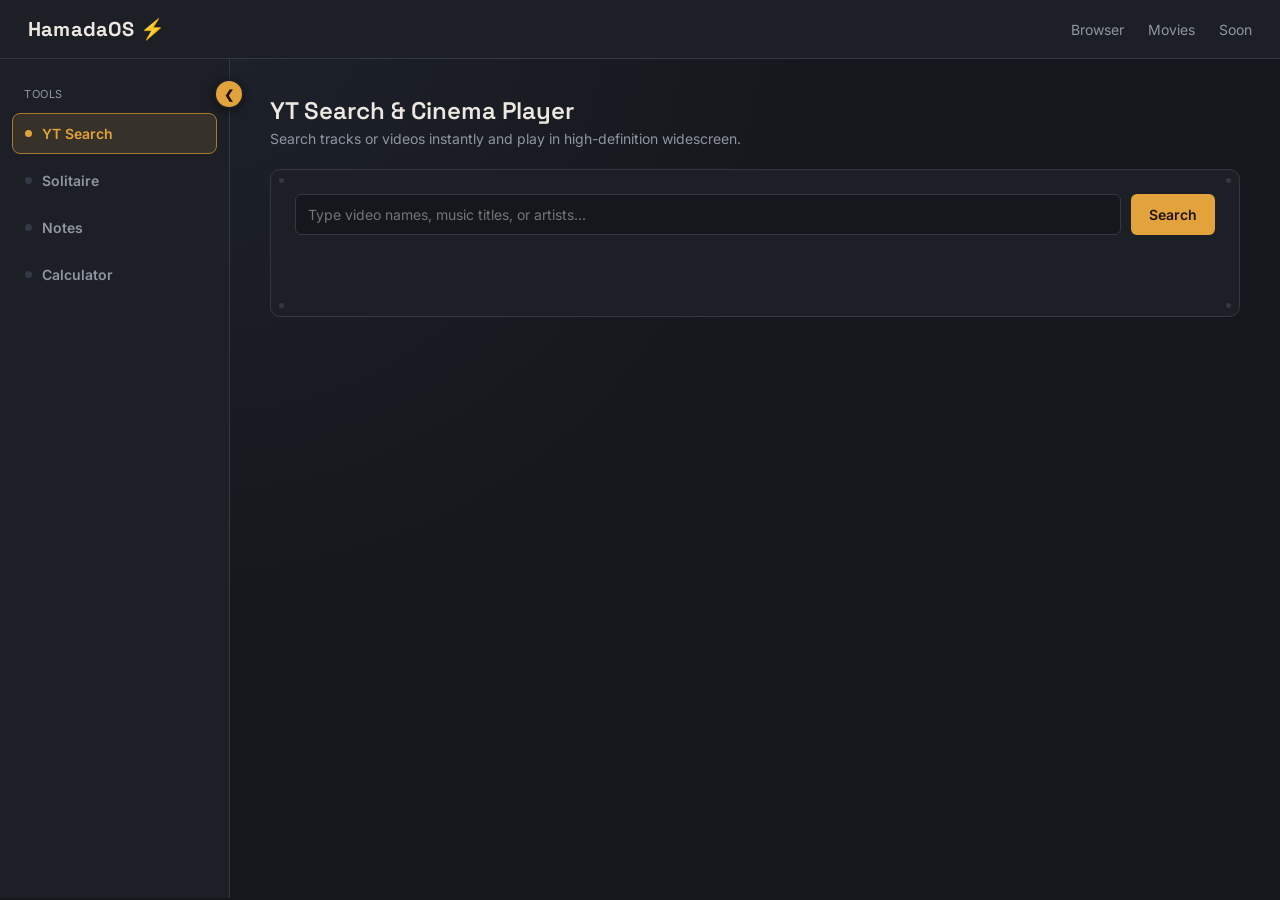
<file: index.html>
<!DOCTYPE html>
<html lang="en" dir="ltr">
<head>
  <meta charset="UTF-8">
  <meta name="viewport" content="width=device-width, initial-scale=1.0">
  <title>⚡HamadaOS⚡ — Personal Control Center</title>
  <link rel="icon" type="image/svg+xml" href="data:image/svg+xml,<svg xmlns='http://www.w3.org/2000/svg' viewBox='0 0 64 64'><rect x='2' y='2' width='60' height='60' rx='16' fill='%23121212' stroke='%23e2a33d' stroke-width='2.5'/><circle cx='32' cy='32' r='22' fill='%23e2a33d'/><rect x='16' y='23' width='13' height='10' rx='2' fill='%23121212' stroke='%23fff' stroke-width='1.2'/><rect x='35' y='23' width='13' height='10' rx='2' fill='%23121212' stroke='%23fff' stroke-width='1.2'/><line x1='29' y1='27' x2='35' y2='27' stroke='%23fff' stroke-width='1.5'/><circle cx='22.5' cy='28' r='2' fill='%23e2a33d'/><circle cx='23.2' cy='27.3' r='0.7' fill='%23fff'/><path d='M38 28 Q41.5 24 45 28' stroke='%23e2a33d' stroke-width='2' stroke-linecap='round' fill='none'/><path d='M24 41 Q32 47 40 40' stroke='%23121212' stroke-width='2.5' stroke-linecap='round' fill='none'/></svg>">
  <link rel="preconnect" href="https://fonts.googleapis.com">
  <link rel="preconnect" href="https://fonts.gstatic.com" crossorigin>
  <link href="https://fonts.googleapis.com/css2?family=Space+Grotesk:wght@500;600;700&family=Inter:wght@400;500;600&display=swap" rel="stylesheet">
  <link rel="stylesheet" href="css/style.css">
</head>
<body>

<header class="site-header">
  <div class="logo"><a href="#">HamadaOS <span style="color: #e2a33d;">⚡</span></a></div>
  <nav class="navbar">
    <ul class="nav-links">
      <li><a href="./browser">Browser</a></li>
      <li><a href="https://flystream.net/">Movies</a></li>
      <li><a href="#">Soon</a></li>
    </ul>
  </nav>
</header>

<div class="app">
  <!-- SIDEBAR NAVIGATION (WITH TOGGLE BUTTON) -->
  <aside class="rail" id="appRail">
    <button class="rail-toggle-btn" id="railToggleBtn" title="Toggle Sidebar">❮</button>
    <div class="rail-label">TOOLS</div>
    <button class="tool-switch active" data-panel="yt-search"><span class="dot"></span>YT Search</button>
    <button class="tool-switch" data-panel="solitaire"><span class="dot"></span>Solitaire</button>
    <button class="tool-switch" data-panel="notes"><span class="dot"></span>Notes</button>
    <button class="tool-switch" data-panel="calc"><span class="dot"></span>Calculator</button>
  </aside>

  <!-- MAIN PANELS -->
  <main class="main">
    
    <!-- 1. YT SEARCH & BIG PLAYER PANEL -->
    <section class="panel active" id="panel-yt-search">
      <div class="panel-header">
        <h1>YT Search & Cinema Player</h1>
        <p>Search tracks or videos instantly and play in high-definition widescreen.</p>
      </div>
      <div class="instrument">
        <div class="rivet-tl"></div><div class="rivet-tr"></div><div class="rivet-bl"></div><div class="rivet-br"></div>
        
        <!-- Big Widescreen Player Container -->
        <div id="custom-yt-main-player" class="video-container" style="display: none; margin-bottom: 24px; border: 1px solid var(--accent-dim); box-shadow: 0 8px 24px rgba(0,0,0,0.5);"></div>

        <div class="movie-controls" style="margin-bottom: 24px;">
          <input type="text" id="custom-yt-query" placeholder="Type video names, music titles, or artists...">
          <button type="button" id="search-yt-btn">Search</button>
        </div>

        <div id="custom-yt-status" style="text-align: center; color: #888; font-size: 0.9rem; margin-bottom: 16px; min-height: 1.2em;"></div>

        <div id="custom-yt-results" style="display: grid; grid-template-columns: repeat(auto-fill, minmax(230px, 1fr)); gap: 18px; width: 100%;"></div>
      </div>
    </section>  
    
    <!-- 2. CALCULATOR -->
    <section class="panel" id="panel-calc">
      <div class="panel-header">
        <h1>Calculator</h1>
        <p>Quick arithmetic — click or type.</p>
      </div>
      <div class="instrument">
        <div class="rivet-tl"></div><div class="rivet-tr"></div><div class="rivet-bl"></div><div class="rivet-br"></div>
        <div class="calc-display" id="calcDisplay">0</div>
        <div class="calc-grid">
          <button class="clear" data-calc-action="clear">C</button>
          <button class="op" data-calc-input="(">(</button>
          <button class="op" data-calc-input=")">)</button>
          <button class="op" data-calc-input="/">÷</button>

          <button data-calc-input="7">7</button>
          <button data-calc-input="8">8</button>
          <button data-calc-input="9">9</button>
          <button class="op" data-calc-input="*">×</button>

          <button data-calc-input="4">4</button>
          <button data-calc-input="5">5</button>
          <button data-calc-input="6">6</button>
          <button class="op" data-calc-input="-">−</button>

          <button data-calc-input="1">1</button>
          <button data-calc-input="2">2</button>
          <button data-calc-input="3">3</button>
          <button class="op" data-calc-input="+">+</button>

          <button class="zero" data-calc-input="0">0</button>
          <button data-calc-input=".">.</button>
          <button class="equals" data-calc-action="equals">=</button>
        </div>
      </div>
    </section>

    <!-- 3. NOTES -->
    <section class="panel" id="panel-notes">
      <div class="panel-header">
        <h1>Notes</h1>
        <p>Saved automatically in this browser as you type.</p>
      </div>
      <div class="instrument">
        <div class="rivet-tl"></div><div class="rivet-tr"></div><div class="rivet-bl"></div><div class="rivet-br"></div>
        <textarea id="notesArea" placeholder="Write anything..."></textarea>
        <div class="notes-status" id="notesStatus">All changes saved</div>
      </div>
    </section>
    
    <!-- 4. SPIDER SOLITAIRE PANEL -->
    <section class="panel" id="panel-solitaire">
      <div class="panel-header">
        <h1>Spider Solitaire</h1>
        <p>Play an unblocked round of classic Spider Solitaire.</p>
      </div>
      <div class="instrument" style="display: flex; justify-content: center; align-items: center; min-height: 250px;">
        <div class="rivet-tl"></div><div class="rivet-tr"></div><div class="rivet-bl"></div><div class="rivet-br"></div>
        <a href="https://htmlpreview.github.io/?https://github.com/lrusso/Spider/blob/master/Spider.htm" 
           target="_blank" 
           rel="noopener noreferrer" 
           style="display: inline-flex; align-items: center; justify-content: center; background-color: #0b6623; color: white; text-decoration: none; font-size: 1.1rem; font-weight: bold; padding: 16px 32px; border: 2px solid #053b14; border-radius: 4px; box-shadow: inset 0 1px 0 rgba(255,255,255,0.2), 0 4px 8px rgba(0,0,0,0.3); cursor: pointer; font-family: inherit;">
           <span style="margin-right: 10px; font-size: 1.4rem; line-height: 1;">♠</span> 
           Launch Game in New Tab
        </a>
      </div>
    </section>

  </main>
</div>

<script src="js/script.js"></script>
</body>
</html>
</file>
<file: css/style.css>
:root {
  --bg: #15171c;
  --surface: #1c1f26;
  --surface-raised: #22262f;
  --line: #33384433;
  --line-solid: #333844;
  --text: #ece8e1;
  --text-dim: #9096a1;
  --accent: #e2a33d;
  --accent-dim: #a97a2d;
  --accent-soft: #e2a33d22;
  --done: #6fae7f;
  --danger: #d16b6b;
  --font-display: 'Space Grotesk', sans-serif;
  --font-body: 'Inter', sans-serif;
}

* {
  margin: 0;
  padding: 0;
  box-sizing: border-box;
}

html, body {
  height: 100%;
}

body {
  font-family: var(--font-body);
  background:
    radial-gradient(circle at 15% 0%, #1e222b 0%, var(--bg) 45%),
    var(--bg);
  color: var(--text);
  min-height: 100vh;
  overflow-x: hidden;
}

a {
  color: inherit;
}

/* ---------- Top brand bar ---------- */
.site-header {
  display: flex;
  justify-content: space-between;
  align-items: center;
  padding: 16px 28px;
  background: var(--surface);
  border-bottom: 1px solid var(--line-solid);
  position: relative;
  z-index: 30;
}

.logo a {
  font-family: var(--font-display);
  font-size: 20px;
  font-weight: 700;
  text-decoration: none;
  letter-spacing: 0.2px;
}

.nav-links {
  display: flex;
  list-style: none;
  gap: 24px;
}

.nav-links a {
  text-decoration: none;
  font-size: 14px;
  color: var(--text-dim);
  transition: color .2s ease;
}

.nav-links a:hover {
  color: var(--accent);
}

/* ---------- App shell ---------- */
.app {
  display: flex;
  min-height: calc(100vh - 61px);
  position: relative;
  width: 100%;
}

/* ---------- Tool rail (Collapsible Sidebar) ---------- */
.rail {
  width: 230px;
  flex-shrink: 0;
  background: var(--surface);
  border-right: 1px solid var(--line-solid);
  padding: 24px 12px;
  transition: transform 0.3s cubic-bezier(0.4, 0, 0.2, 1), margin-left 0.3s cubic-bezier(0.4, 0, 0.2, 1);
  position: relative;
  z-index: 20;
}

/* Collapsed State */
.rail.collapsed {
  margin-left: -230px;
}

.rail-toggle-btn {
  position: absolute;
  top: 20px;
  right: -15px;
  width: 30px;
  height: 30px;
  border-radius: 50%;
  background: var(--accent);
  color: #20140a;
  border: 2px solid var(--surface);
  display: flex;
  align-items: center;
  justify-content: center;
  cursor: pointer;
  font-weight: bold;
  font-size: 12px;
  z-index: 25;
  box-shadow: 0 2px 10px rgba(0,0,0,0.5);
  transition: transform 0.3s ease, background 0.2s ease;
  padding: 0;
}

.rail-toggle-btn:hover {
  background: #f0b24d;
}

.rail.collapsed .rail-toggle-btn {
  right: -38px;
  transform: rotate(180deg);
}

.rail-label {
  font-size: 11px;
  color: var(--text-dim);
  padding: 4px 12px 12px;
  letter-spacing: 0.5px;
}

.tool-switch {
  display: flex;
  align-items: center;
  gap: 10px;
  width: 100%;
  padding: 11px 12px;
  margin-bottom: 6px;
  background: transparent;
  border: 1px solid transparent;
  border-radius: 8px;
  color: var(--text-dim);
  font-family: var(--font-body);
  font-size: 14px;
  cursor: pointer;
  text-align: left;
  transition: background .15s ease, color .15s ease, border-color .15s ease;
}

.tool-switch .dot {
  width: 7px;
  height: 7px;
  border-radius: 50%;
  background: var(--line-solid);
  flex-shrink: 0;
  transition: background .15s ease;
}

.tool-switch:hover {
  background: var(--surface-raised);
  color: var(--text);
}

.tool-switch.active {
  background: var(--accent-soft);
  border-color: var(--accent-dim);
  color: var(--accent);
}

.tool-switch.active .dot {
  background: var(--accent);
}

/* ---------- Main panel ---------- */
.main {
  flex: 1;
  padding: 36px 40px;
  width: 100%;
  transition: padding 0.3s ease;
}

.panel {
  display: none;
  max-width: 1100px; /* Expanded for wide cinema layout */
  width: 100%;
  margin: 0 auto;
}

.panel.active {
  display: block;
}

.panel-header {
  margin-bottom: 22px;
}

.panel-header h1 {
  font-family: var(--font-display);
  font-size: 24px;
  font-weight: 600;
}

.panel-header p {
  color: var(--text-dim);
  font-size: 14px;
  margin-top: 4px;
}

.instrument {
  position: relative;
  background: var(--surface);
  border: 1px solid var(--line-solid);
  border-radius: 10px;
  padding: 24px;
}

.instrument .rivet-tl { top: 8px; left: 8px; position: absolute; width: 5px; height: 5px; border-radius: 50%; background: var(--line-solid); }
.instrument .rivet-tr { top: 8px; right: 8px; position: absolute; width: 5px; height: 5px; border-radius: 50%; background: var(--line-solid); }
.instrument .rivet-bl { bottom: 8px; left: 8px; position: absolute; width: 5px; height: 5px; border-radius: 50%; background: var(--line-solid); }
.instrument .rivet-br { bottom: 8px; right: 8px; position: absolute; width: 5px; height: 5px; border-radius: 50%; background: var(--line-solid); }

input[type="text"], input[type="number"], select, textarea {
  width: 100%;
  padding: 11px 12px;
  border-radius: 6px;
  border: 1px solid var(--line-solid);
  background: var(--bg);
  color: var(--text);
  font-family: var(--font-body);
  font-size: 14px;
}

input:focus, select:focus, textarea:focus {
  outline: 2px solid var(--accent-dim);
  outline-offset: 1px;
}

button {
  padding: 11px 18px;
  border-radius: 6px;
  border: none;
  background: var(--accent);
  color: #20140a;
  font-family: var(--font-body);
  font-weight: 600;
  font-size: 14px;
  cursor: pointer;
  transition: filter .15s ease;
}

button:hover {
  filter: brightness(1.08);
}

/* ---------- Video Player Container ---------- */
.video-container {
  position: relative;
  padding-bottom: 56.25%; /* 16:9 Aspect Ratio */
  height: 0;
  overflow: hidden;
  border-radius: 8px;
  background: #000;
}

.video-container iframe {
  position: absolute;
  top: 0;
  left: 0;
  width: 100%;
  height: 100%;
  border: 0;
}

/* ---------- Movies Player Search & Results ---------- */
.movie-controls {
  display: flex;
  gap: 10px;
  margin-bottom: 12px;
}

.movie-controls input { flex: 3; }
.movie-controls select { flex: 1.2; }

.search-results-grid {
  display: grid;
  grid-template-columns: repeat(auto-fill, minmax(130px, 1fr));
  gap: 12px;
  max-height: 280px;
  overflow-y: auto;
  margin-bottom: 16px;
  padding-right: 4px;
}

.movie-card {
  background: var(--surface-raised);
  border: 1px solid var(--line-solid);
  border-radius: 6px;
  overflow: hidden;
  cursor: pointer;
  text-align: center;
  transition: transform 0.15s ease, border-color 0.15s ease;
}

.movie-card:hover {
  transform: translateY(-3px);
  border-color: var(--accent);
}

.movie-card img {
  width: 100%;
  height: 160px;
  object-fit: cover;
  display: block;
}

.movie-card-title {
  font-size: 11px;
  font-weight: 600;
  padding: 6px 4px;
  white-space: nowrap;
  overflow: hidden;
  text-overflow: ellipsis;
}

.tv-controls {
  display: flex;
  gap: 10px;
  margin-bottom: 12px;
}

.tv-controls input { flex: 1; }

.movie-servers {
  display: flex;
  align-items: center;
  gap: 8px;
  margin-bottom: 16px;
  flex-wrap: wrap;
}

.server-label {
  font-size: 12px;
  color: var(--text-dim);
  font-weight: 600;
  margin-right: 4px;
}

.server-btn {
  padding: 6px 12px;
  font-size: 12px;
  background: var(--surface-raised);
  color: var(--text-dim);
  border: 1px solid var(--line-solid);
  border-radius: 6px;
}

.server-btn:hover {
  color: var(--text);
  border-color: var(--accent-dim);
  filter: none;
}

.server-btn.active {
  background: var(--accent-soft);
  color: var(--accent);
  border-color: var(--accent-dim);
}

/* ---------- Calculator ---------- */
.calc-display {
  background: #0e1015;
  border: 1px solid var(--line-solid);
  border-radius: 6px;
  padding: 18px 16px;
  text-align: right;
  font-family: var(--font-display);
  font-size: 32px;
  margin-bottom: 16px;
  overflow-x: auto;
  white-space: nowrap;
}

.calc-grid {
  display: grid;
  grid-template-columns: repeat(4, 1fr);
  gap: 8px;
  max-width: 480px;
  margin: 0 auto;
}

.calc-grid button {
  background: var(--surface-raised);
  color: var(--text);
  font-weight: 500;
  padding: 16px 0;
  font-size: 16px;
}

.calc-grid button:hover {
  background: #2a2f3a;
  filter: none;
}

.calc-grid button.op { color: var(--accent); }
.calc-grid button.equals { background: var(--accent); color: #20140a; grid-row: span 2; }
.calc-grid button.zero { grid-column: span 2; }
.calc-grid button.clear { color: var(--danger); }

/* ---------- Notes ---------- */
#notesArea {
  min-height: 250px;
  resize: vertical;
  line-height: 1.6;
}

.notes-status {
  font-size: 12px;
  color: var(--text-dim);
  margin-top: 10px;
}

/* ---------- Responsive Adjustments ---------- */
@media (max-width: 768px) {
  .app { flex-direction: column; }
  .rail { 
    width: 100%; 
    margin-left: 0 !important; 
    display: flex; 
    overflow-x: auto; 
    gap: 6px; 
    border-right: none; 
    border-bottom: 1px solid var(--line-solid); 
    padding: 12px; 
  }
  .rail-toggle-btn { display: none; }
  .rail-label { display: none; }
  .tool-switch { white-space: nowrap; margin-bottom: 0; width: auto; }
  .main { padding: 20px 14px; }
}
</file>
